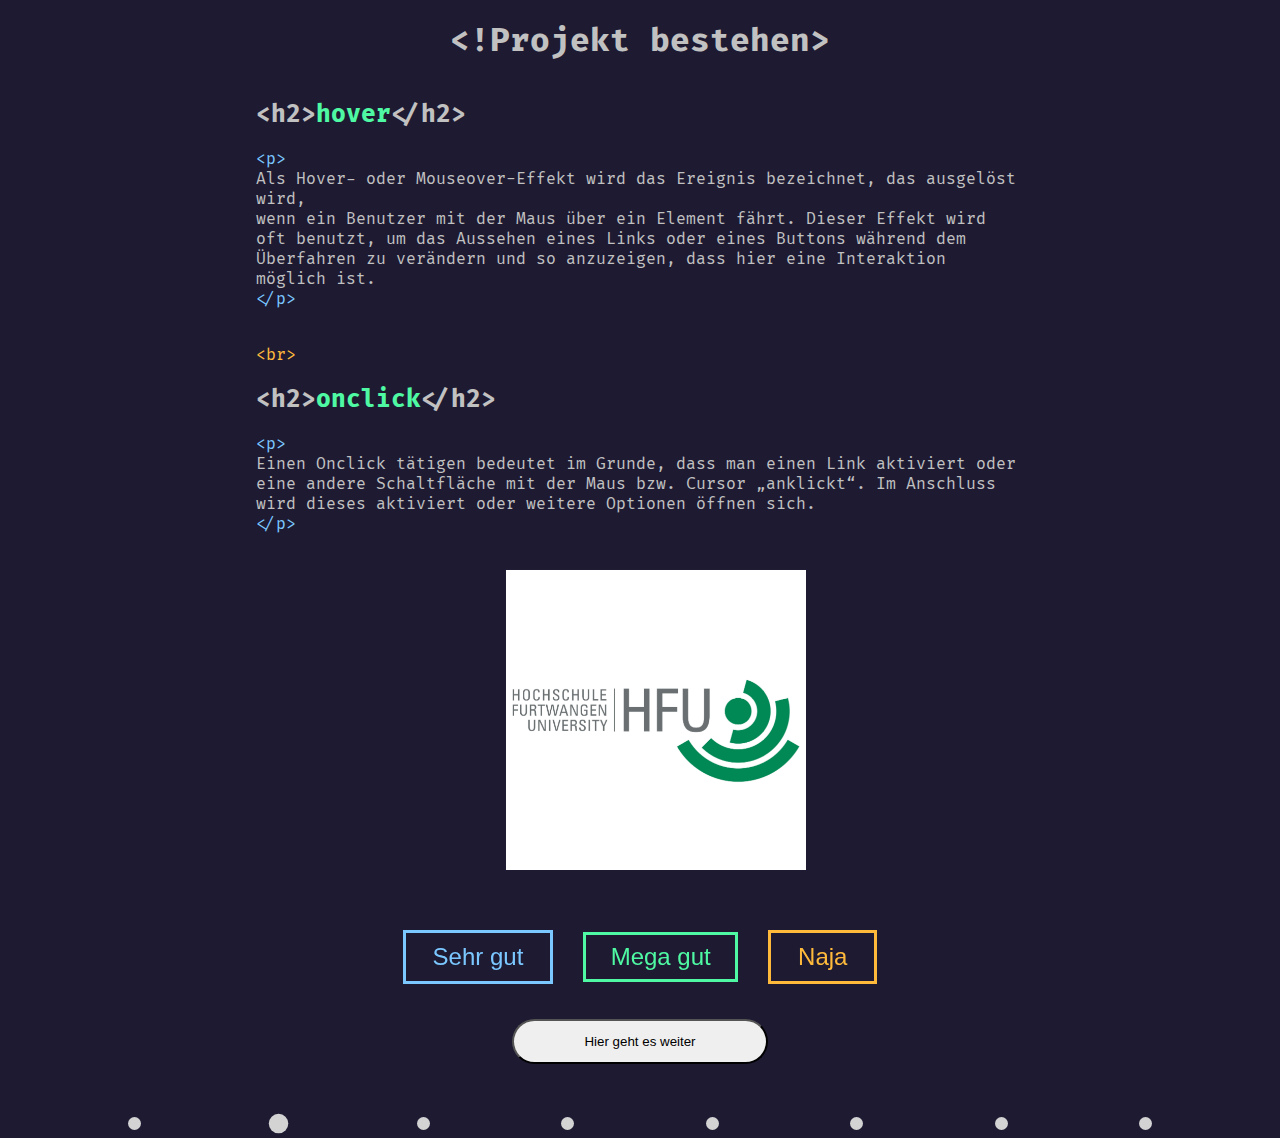
<file: Webseite/hover.html>
<!DOCTYPE html>
<html lang="de">
    <head>
        <meta charset="UTF-8" />
        <title>Hover</title>
        <link rel="stylesheet" href="CSS/style.css">
        <link rel="stylesheet" href="CSS/hover.css">

        
    </head>
    <body>
        <div class="box">
            <h1 class="center">&lt;!Projekt bestehen&gt;</h1>
            <h2>&lt;h2&gt;<span class="green">hover</span>&lt;/h2&gt;</h2>
            <p> 
                <span class="blue">&lt;p&gt;</span>
                <br>Als Hover- oder Mouseover-Effekt wird das Ereignis bezeichnet, das ausgelöst wird,<br>
                wenn ein Benutzer mit der Maus über ein Element fährt. Dieser Effekt wird oft benutzt, 
                um das Aussehen eines Links oder eines Buttons während dem Überfahren zu verändern
                und so anzuzeigen, dass hier eine Interaktion möglich ist.<br>
                <span class="blue">&lt;/p&gt;</span>
            </p>
            <br>
            <span class="orange">&lt;br&gt;</span>
            <br>
            <h2>&lt;h2&gt;<span class="green">onclick</span>&lt;/h2&gt;</h2>
            <p> 
                <span class="blue">&lt;p&gt;</span> 
                <br>Einen Onclick tätigen bedeutet im Grunde, dass man einen Link aktiviert oder eine andere
                Schaltfläche mit der Maus bzw. Cursor „anklickt“. Im Anschluss wird dieses aktiviert oder weitere Optionen öffnen sich.<br>
                <span class="blue">&lt;/p&gt;</span>             
            </p>
            <br>
            <div class="box2">
                <span class="box3" style="margin-right: 35%;">
                    <img src="Bild/images.jpg" alt="Bild" width="300" height="300">
                    <img src="Bild/images2.jpg" alt="Bild"  width="300" height="300">
                </span>
            </div>
            <br>
            <br>
            <div id="buttoncontainer" class="container">
                <button class="btn">&nbsp;Sehr gut&nbsp;</button>
                <button class="btn2"><span>&nbsp;Mega gut&nbsp;</span></button>
                <button class="no-btn" id="najabutton">&nbsp;Naja&nbsp;</button>
            </div>
            <div class="center">
                <form action="buttons.html">
                    <button type="submit" class="pointer">Hier geht es weiter</button>
                </form>
            </div>
        </div>
        <footer>
            <nav>
                <div class="circlenav"></div>
                <div class="circlenav active"></div>
                <div class="circlenav"></div>
                <div class="circlenav"></div>
                <div class="circlenav"></div>
                <div class="circlenav"></div>
                <div class="circlenav"></div>
                <div class="circlenav"></div>
            </nav>
        </footer>
        <script src="Script/hover.js"></script>
    </body>
</file>
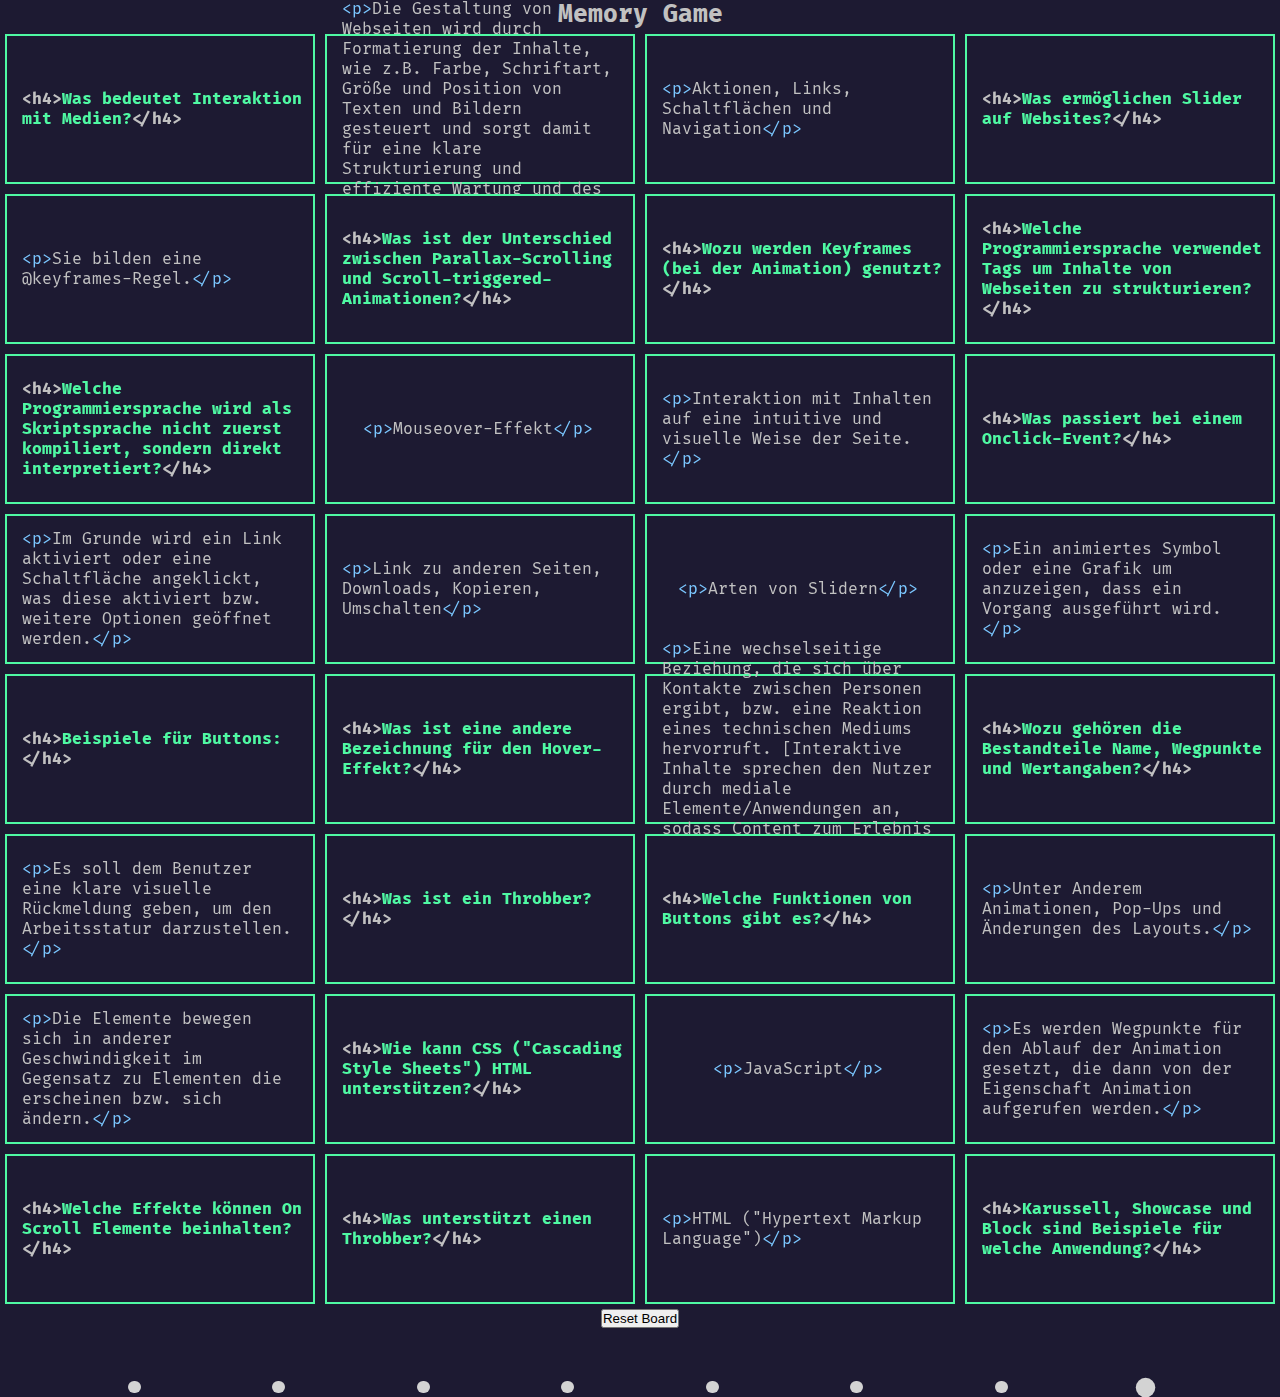
<file: Webseite/quiz.html>
<!DOCTYPE html>
<html lang="de">

<head>
  <meta charset="UTF-8">
  <meta http-equiv="X-UA-Compatible" content="IE=edge">
  <meta name="viewport" content="width=device-width, initial-scale=1.0">
  <title>Memory</title>
  <base href="../">
  <link rel="stylesheet" href="./Webseite/CSS/style.css">
  <link rel="stylesheet" href="./Webseite/CSS/quiz.css">
  <script src="./Webseite/Script/quiz.js" defer></script>
</head>

<body>

  <div>
    <!--<div class="container">!-->
      <h2 class="center">Memory Game</h2>
      <section class="memory-game">
        <div class="memory-card" data-framework="question-1">
          <img class="front-face" src="./Webseite/Bild/Karten Png/Unicorn Karte.png" alt="Unicorn" />
          <!-- <img class="back-face" src="./Webseite/Bild/Karten Png/Asset 1@300x.png" alt="Frage 1" /> -->
          <span class="back-face">
            <div class="card-content">
              <!--<div class="card-text">-->
                <h4>&lt;h4&gt;<span class="green">Was bedeutet Interaktion mit Medien?</span>&lt;/h4&gt;</h4>
              <!--</div>-->
            </div>
          </span>
        </div>
        <div class="memory-card" data-framework="answer-1">
          <img class="front-face" src="./Webseite/Bild/Karten Png/Unicorn Karte.png" alt="Unicorn" />
          <!-- <img class="back-face" src="./Webseite/Bild/Karten Png/Asset 2@300x.png" alt="Frage 2" /> -->
          <span class="back-face">
            <div class="card-content"> 
              <!--<div class="card-text">-->
                 <p>
                    <span class="blue">&lt;p&gt;</span>Eine wechselseitige Beziehung, die sich über Kontakte zwischen Personen ergibt, bzw. eine Reaktion eines technischen Mediums hervorruft. [Interaktive Inhalte sprechen den Nutzer durch mediale Elemente/Anwendungen an, sodass Content zum Erlebnis wird.]<span class="blue">&lt;/p&gt;</span>
                 </p>
              <!--</div>-->
            </div>
          </span>
        </div>

        <div class="memory-card" data-framework="question-2">
          <img class="front-face" src="./Webseite/Bild/Karten Png/Unicorn Karte.png" alt="Unicorn" />
          <!-- <img class="back-face" src="./Webseite/Bild/Karten Png/Asset 3@300x.png" alt="Frage 3" /> -->
          <span class="back-face">
            <div class="card-content">
              <!--<div class="card-text">-->
                <h4>&lt;h4&gt;<span class="green">Welche Programmiersprache verwendet Tags um Inhalte von Webseiten zu strukturieren?</span>&lt;/h4&gt;</h4>
              <!--</div>-->
            </div>
          </span>
        </div>
        <div class="memory-card" data-framework="answer-2">
          <img class="front-face" src="./Webseite/Bild/Karten Png/Unicorn Karte.png" alt="Unicorn" />
          <!-- <img class="back-face" src="./Webseite/Bild/Karten Png/Asset 4@300x.png" alt="Frage 4" /> -->
          <span class="back-face">
            <div class="card-content"> 
               <!--<div class="card-text">-->
                <p>
                  <span class="blue">&lt;p&gt;</span>HTML ("Hypertext Markup Language")<span class="blue">&lt;/p&gt;</span>
                </p>
               <!--</div>-->
            </div>
          </span>
        </div>

        <div class="memory-card" data-framework="question-3">
          <img class="front-face" src="./Webseite/Bild/Karten Png/Unicorn Karte.png" alt="Unicorn" />
          <!-- <img class="back-face" src="./Webseite/Bild/Karten Png/Asset 5@300x.png" alt="Frage 5" /> -->
          <span class="back-face">
            <div class="card-content">
              <h4>&lt;h4&gt;<span class="green">Wie kann CSS ("Cascading Style Sheets") HTML unterstützen?</span>&lt;/h4&gt;</h4>
            </div>
          </span>
        </div>
        <div class="memory-card" data-framework="answer-3">
          <img class="front-face" src="./Webseite/Bild/Karten Png/Unicorn Karte.png" alt="Unicorn" />
          <!-- <img class="back-face" src="./Webseite/Bild/Karten Png/Asset 6@300x.png" alt="Frage 6" /> -->
          <span class="back-face">
            <div class="card-content">
              <p>
                <span class="blue">&lt;p&gt;</span>Die Gestaltung von Webseiten wird durch Formatierung der Inhalte, wie z.B. Farbe, Schriftart, Größe und Position von Texten und Bildern gesteuert und sorgt damit für eine klare Strukturierung und effiziente Wartung und des Designs.<span class="blue">&lt;/p&gt;</span>
              </p>
            </div>
          </span>
        </div>

        <div class="memory-card" data-framework="question-4">
          <img class="front-face" src="./Webseite/Bild/Karten Png/Unicorn Karte.png" alt="Unicorn" />
          <!-- <img class="back-face" src="./Webseite/Bild/Karten Png/Asset 7@300x.png" alt="Frage 7" /> -->
          <span class="back-face">
            <div class="card-content">
              <h4>&lt;h4&gt;<span class="green">Welche Programmiersprache wird als Skriptsprache nicht zuerst kompiliert, sondern direkt interpretiert?</span>&lt;/h4&gt;</h4>
            </div>
          </span>
        </div>
        <div class="memory-card" data-framework="answer-4">
          <img class="front-face" src="./Webseite/Bild/Karten Png/Unicorn Karte.png" alt="Unicorn" />
          <!-- <img class="back-face" src="./Webseite/Bild/Karten Png/Asset 8@300x.png" alt="Frage 8" /> -->
          <span class="back-face">
            <div class="card-content">
              <p>
                <span class="blue">&lt;p&gt;</span>JavaScript<span class="blue">&lt;/p&gt;</span>
              </p>
            </div>
          </span>
        </div>

        <div class="memory-card" data-framework="question-5">
          <img class="front-face" src="./Webseite/Bild/Karten Png/Unicorn Karte.png" alt="Unicorn" />
          <!-- <img class="back-face" src="./Webseite/Bild/Karten Png/Asset 9@300x.png" alt="Frage 9" /> -->
          <span class="back-face">
            <div class="card-content">
              <h4>&lt;h4&gt;<span class="green">Was ist eine andere Bezeichnung für den Hover-Effekt?</span>&lt;/h4&gt;</h4>
            </div>
            </span>
        </div>
        <div class="memory-card" data-framework="answer-5">
          <img class="front-face" src="./Webseite/Bild/Karten Png/Unicorn Karte.png" alt="Unicorn" />
          <!-- <img class="back-face" src="./Webseite/Bild/Karten Png/Asset 10@300x.png" alt="Frage 10" /> -->
          <span class="back-face">
            <div class="card-content">
              <p>
                <span class="blue">&lt;p&gt;</span>Mouseover-Effekt<span class="blue">&lt;/p&gt;</span>
              </p>
            </div>
          </span>
        </div>

        <div class="memory-card" data-framework="question-6">
          <img class="front-face" src="./Webseite/Bild/Karten Png/Unicorn Karte.png" alt="Unicorn" />
          <!-- <img class="back-face" src="./Webseite/Bild/Karten Png/Asset 11@300x.png" alt="Frage 11" /> -->
          <span class="back-face">
            <div class="card-content">
              <h4>&lt;h4&gt;<span class="green">Was passiert bei einem Onclick-Event?</span>&lt;/h4&gt;</h4>
            </div>
          </span>
        </div>
        <div class="memory-card" data-framework="answer-6">
          <img class="front-face" src="./Webseite/Bild/Karten Png/Unicorn Karte.png" alt="Unicorn" />
          <!-- <img class="back-face" src="./Webseite/Bild/Karten Png/Asset 12@300x.png" alt="Frage 12" /> -->
          <span class="back-face">
            <div class="card-content">
              <p>
                <span class="blue">&lt;p&gt;</span>Im Grunde wird ein Link aktiviert oder eine Schaltfläche angeklickt, was diese aktiviert bzw. weitere Optionen geöffnet werden.<span class="blue">&lt;/p&gt;</span>
              </p>
            </div>
          </span>
        </div>
        
        <div class="memory-card" data-framework="question-7">
          <img class="front-face" src="./Webseite/Bild/Karten Png/Unicorn Karte.png" alt="Unicorn" />
          <!-- <img class="back-face" src="./Webseite/Bild/Karten Png/Asset 13@300x.png" alt="Frage 13" /> -->
          <span class="back-face">
            <div class="card-content">
              <h4>&lt;h4&gt;<span class="green">Welche Funktionen von Buttons gibt es?</span>&lt;/h4&gt;</h4>
            </div>
          </span>
        </div>
        <div class="memory-card" data-framework="answer-7">
          <img class="front-face" src="./Webseite/Bild/Karten Png/Unicorn Karte.png" alt="Unicorn" />
          <!-- <img class="back-face" src="./Webseite/Bild/Karten Png/Asset 14@300x.png" alt="Frage 14" /> -->
          <span class="back-face">
            <div class="card-content">
              <p>
                <span class="blue">&lt;p&gt;</span>Aktionen, Links, Schaltflächen und Navigation<span class="blue">&lt;/p&gt;</span>
              </p>
            </div>
            </span>
        </div>

        <div class="memory-card" data-framework="question-8">
          <img class="front-face" src="./Webseite/Bild/Karten Png/Unicorn Karte.png" alt="Unicorn" />
          <!-- <img class="back-face" src="./Webseite/Bild/Karten Png/Asset 15@300x.png" alt="Frage 15" /> -->
          <span class="back-face">
            <div class="card-content">
              <h4>&lt;h4&gt;<span class="green">Beispiele für Buttons:</span>&lt;/h4&gt;</h4>
            </div>
          </span>
        </div>
        <div class="memory-card" data-framework="answer-8">
          <img class="front-face" src="./Webseite/Bild/Karten Png/Unicorn Karte.png" alt="Unicorn" />
          <!-- <img class="back-face" src="./Webseite/Bild/Karten Png/Asset 16@300x.png" alt="Frage 16" /> -->
          <span class="back-face">
            <div class="card-content">
              <p>
                <span class="blue">&lt;p&gt;</span>Link zu anderen Seiten, Downloads, Kopieren, Umschalten<span class="blue">&lt;/p&gt;</span>
              </p>
            </div> 
          </span>
        </div>

        <div class="memory-card" data-framework="question-9">
          <img class="front-face" src="./Webseite/Bild/Karten Png/Unicorn Karte.png" alt="Unicorn" />
          <!-- <img class="back-face" src="./Webseite/Bild/Karten Png/Asset 17@300x.png" alt="Frage 17" /> -->
          <span class="back-face">
            <div class="card-content"> 
              <h4>&lt;h4&gt;<span class="green">Was ermöglichen Slider auf Websites?</span>&lt;/h4&gt;</h4>
            </div> 
          </span>
        </div>
        <div class="memory-card" data-framework="answer-9">
          <img class="front-face" src="./Webseite/Bild/Karten Png/Unicorn Karte.png" alt="Unicorn" />
          <!-- <img class="back-face" src="./Webseite/Bild/Karten Png/Asset 18@300x.png" alt="Frage 18" /> -->
          <span class="back-face">
            <div class="card-content"> 
              <p>
                <span class="blue">&lt;p&gt;</span>Interaktion mit Inhalten auf eine intuitive und visuelle Weise der Seite.<span class="blue">&lt;/p&gt;</span>
              </p>
            </div> 
          </span>
        </div>

        <div class="memory-card" data-framework="question-10">
          <img class="front-face" src="./Webseite/Bild/Karten Png/Unicorn Karte.png" alt="Unicorn" />
          <!-- <img class="back-face" src="./Webseite/Bild/Karten Png/Asset 19@300x.png" alt="Frage 19" /> -->
          <span class="back-face">
            <div class="card-content">
              <h4>&lt;h4&gt;<span class="green">Karussell, Showcase und Block sind Beispiele für welche Anwendung?</span>&lt;/h4&gt;</h4>
            </div>
          </span>
        </div>
        <div class="memory-card" data-framework="answer-10">
          <img class="front-face" src="./Webseite/Bild/Karten Png/Unicorn Karte.png" alt="Unicorn" />
          <!-- <img class="back-face" src="./Webseite/Bild/Karten Png/Asset 20@300x.png" alt="Frage 20" /> -->
          <span class="back-face">
            <div class="card-content">
              <p>
                <span class="blue">&lt;p&gt;</span>Arten von Slidern<span class="blue">&lt;/p&gt;</span>
              </p>
            </div>
          </span>
        </div>

        <div class="memory-card" data-framework="question-11">
          <img class="front-face" src="./Webseite/Bild/Karten Png/Unicorn Karte.png" alt="Unicorn" />
          <!-- <img class="back-face" src="./Webseite/Bild/Karten Png/Asset 21@300x.png" alt="Frage 21" /> -->
          <span class="back-face">
            <div class="card-content">
              <h4>&lt;h4&gt;<span class="green">Wozu werden Keyframes (bei der Animation) genutzt?</span>&lt;/h4&gt;</h4>
            </div>
          </span>
        </div>
        <div class="memory-card" data-framework="answer-11">
          <img class="front-face" src="./Webseite/Bild/Karten Png/Unicorn Karte.png" alt="Unicorn" />
          <!-- <img class="back-face" src="./Webseite/Bild/Karten Png/Asset 22@300x.png" alt="Frage 22" /> -->
          <span class="back-face">
            <div class="card-content">
              <p>
                <span class="blue">&lt;p&gt;</span>Es werden Wegpunkte für den Ablauf der Animation gesetzt, die dann von der Eigenschaft Animation aufgerufen werden.<span class="blue">&lt;/p&gt;</span>
              </p>
            </div>
          </span>
        </div>

        <div class="memory-card" data-framework="question-12">
          <img class="front-face" src="./Webseite/Bild/Karten Png/Unicorn Karte.png" alt="Unicorn" />
          <!-- <img class="back-face" src="./Webseite/Bild/Karten Png/Asset 23@300x.png" alt="Frage 23" /> -->
          <span class="back-face">
            <div class="card-content">
              <h4>&lt;h4&gt;<span class="green">Wozu gehören die Bestandteile Name, Wegpunkte und Wertangaben?</span>&lt;/h4&gt;</h4>
            </div>
          </span>
        </div>
        <div class="memory-card" data-framework="answer-12">
          <img class="front-face" src="./Webseite/Bild/Karten Png/Unicorn Karte.png" alt="Unicorn" />
          <!-- <img class="back-face" src="./Webseite/Bild/Karten Png/Asset 24@300x.png" alt="Frage 24" /> -->
          <span class="back-face">
            <div class="card-content">
              <p>
                <span class="blue">&lt;p&gt;</span>Sie bilden eine @keyframes-Regel.<span class="blue">&lt;/p&gt;</span>
              </p>
            </div>
          </span>
        </div>

        <div class="memory-card" data-framework="question-13">
          <img class="front-face" src="./Webseite/Bild/Karten Png/Unicorn Karte.png" alt="Unicorn" />
          <!-- <img class="back-face" src="./Webseite/Bild/Karten Png/Asset 25@300x.png" alt="Frage 25" /> -->
          <span class="back-face">
            <div class="card-content">
              <h4>&lt;h4&gt;<span class="green">Welche Effekte können On Scroll Elemente beinhalten?</span>&lt;/h4&gt;</h4>
            </div>
          </span>
        </div>
        <div class="memory-card" data-framework="answer-13">
          <img class="front-face" src="./Webseite/Bild/Karten Png/Unicorn Karte.png" alt="Unicorn" />
          <!-- <img class="back-face" src="./Webseite/Bild/Karten Png/Asset 26@300x.png" alt="Frage 26" /> -->
          <span class="back-face">
            <div class="card-content">
              <p>
                <span class="blue">&lt;p&gt;</span>Unter Anderem Animationen, Pop-Ups und Änderungen des Layouts.<span class="blue">&lt;/p&gt;</span>
              </p>
            </div>
          </span>
        </div>

        <div class="memory-card" data-framework="question-14">
          <img class="front-face" src="./Webseite/Bild/Karten Png/Unicorn Karte.png" alt="Unicorn" />
          <!-- <img class="back-face" src="./Webseite/Bild/Karten Png/Asset 27@300x.png" alt="Frage 27" /> -->
          <span class="back-face">
            <div class="card-content">
              <h4>&lt;h4&gt;<span class="green">Was ist der Unterschied zwischen Parallax-Scrolling und Scroll-triggered-Animationen?</span>&lt;/h4&gt;</h4>
            </div>
          </span>
        </div>
        <div class="memory-card" data-framework="answer-14">
          <img class="front-face" src="./Webseite/Bild/Karten Png/Unicorn Karte.png" alt="Unicorn" />
          <!-- <img class="back-face" src="./Webseite/Bild/Karten Png/Asset 28@300x.png" alt="Frage 28" /> -->
          <span class="back-face">
            <div class="card-content">
              <p>
                <span class="blue">&lt;p&gt;</span>Die Elemente bewegen sich in anderer Geschwindigkeit im Gegensatz zu Elementen die erscheinen bzw. sich ändern.<span class="blue">&lt;/p&gt;</span>
              </p>
            </div>
          </span>
        </div>

        <div class="memory-card" data-framework="question-15">
          <img class="front-face" src="./Webseite/Bild/Karten Png/Unicorn Karte.png" alt="Unicorn" />
          <!-- <img class="back-face" src="./Webseite/Bild/Karten Png/Asset 29@300x.png" alt="Frage 29" /> -->
          <span class="back-face">
            <div class="card-content">
              <h4>&lt;h4&gt;<span class="green">Was unterstützt einen Throbber?</span>&lt;/h4&gt;</h4>
            </div>
          </span>
        </div>
        <div class="memory-card" data-framework="answer-15">
          <img class="front-face" src="./Webseite/Bild/Karten Png/Unicorn Karte.png" alt="Unicorn" />
          <!-- <img class="back-face" src="./Webseite/Bild/Karten Png/Asset 30@300x.png" alt="Frage 30" /> -->
          <span class="back-face">
            <div class="card-content">
              <p>
                <span class="blue">&lt;p&gt;</span>Es soll dem Benutzer eine klare visuelle Rückmeldung geben, um den Arbeitsstatur darzustellen.<span class="blue">&lt;/p&gt;</span>
              </p>
            </div>
          </span>
        </div>

        <div class="memory-card" data-framework="question-16">
          <img class="front-face" src="./Webseite/Bild/Karten Png/Unicorn Karte.png" alt="Unicorn" />
          <!-- <img class="back-face" src="./Webseite/Bild/Karten Png/Asset 31@300x.png" alt="Frage 31" /> -->
          <span class="back-face">
            <div class="card-content">
              <h4>&lt;h4&gt;<span class="green">Was ist ein Throbber?</span>&lt;/h4&gt;</h4>
            </div>
          </span>
        </div>
        <div class="memory-card" data-framework="answer-16">
          <img class="front-face" src="./Webseite/Bild/Karten Png/Unicorn Karte.png" alt="Unicorn" />
          <!-- <img class="back-face" src="./Webseite/Bild/Karten Png/Asset 32@300x.png" alt="Frage 32" /> -->
          <span class="back-face">
            <div class="card-content">
              <p>
                <span class="blue">&lt;p&gt;</span>Ein animiertes Symbol oder eine Grafik um anzuzeigen, dass ein Vorgang ausgeführt wird.<span class="blue">&lt;/p&gt;</span>
              </p>
            </div>
          </span>
        </div>
      </section>
    <!--</div>!-->
  </div>



  <button onclick="clearLocalStorage()" class="resetButton">Reset Board</button>


  <footer>
    <nav>
        <div class="circlenav"></div>
        <div class="circlenav"></div>
        <div class="circlenav"></div>
        <div class="circlenav"></div>
        <div class="circlenav"></div>
        <div class="circlenav"></div>
        <div class="circlenav"></div>
        <div class="circlenav active"></div>
    </nav>
  </footer>

  <!-- POP UP  -->

  <div id="myPopup" class="popup">
    <span class="close" onclick="closePopup()"> &times; </span>
    <h2 class="orange">Für jedes richtige Paar gibt es ein Random Fakt:</h2>
    <p id="random-fact"></p>
</div>


<!-- POP UP  -->


</body>

</html>
</file>
<file: Webseite/CSS/style.css>
@font-face {
    font-family: 'Fira Code';
    src: url('../Schriftart/woff2/FiraCode-Regular.woff2') format('woff2');
    font-weight: normal;
    font-style: normal;
}

@font-face {
    font-family: 'Fira Code';
    src: url('../Schriftart/woff2/FiraCode-Bold.woff2') format('woff2');
    font-weight: bold;
    font-style: normal;
}

body{
    background-color: #1d1a32;
    color: #c1c1c1;
    font-family: 'Fira Code';
}

h1{
    margin-bottom: 3vw;
}

.circlenav{
    margin-top: 3vh;
    height: 1vw;
    width: 1vw;
    border-radius: 50px;
    background-color: lightgray;
   
}

.box{
    width: 60vw;
    margin: 0 auto;
}

.pointer{
    cursor: pointer;
    margin-top: 2vw;
}

.center{
    text-align: center;
}

.center button{
    width: 20vw;
    height: 5vh;
    border-radius: 2vw;
}

nav{
    display: flex;
    width: 80vw;
    justify-content: space-between;
    margin: 0 auto;
    margin-top: 2vw;
}

.active{
    transform: scale(1.50);
}

.green{
    color: #4ff9a3;
}

.orange{
    color: #ffba3c;
}

.blue{
    color: #7bc7ff;
}

.grey{
    color: #c1c1c1;
}

.link{
    text-decoration: none;
    color: #c1c1c1;
}



@media screen and (min-width: 1024px) {
    font{
      font-size: 60px ;
    }
  }
 
  @media screen and (min-width: 720px) {
    font{
      font-size: 50px ;
    }
  }
</file>
<file: Webseite/CSS/hover.css>
/* Card */

.box2{
    display: flex;
    height: 20vw;
    width: 60vw;
    justify-content: center;
}

.box3 img{
    position: absolute;
    backface-visibility: hidden;
    transition: 1s;
}

.box3 img:nth-child(2){
    transform: rotateY(180deg);
}

.box3:hover img:nth-child(2){
    transform: rotateY(0deg);
}

.box3:hover img:nth-child(1){
    transform: rotateY(-180deg);
}


/* Button 1 */

.container{
    text-align: center;
    position: relative;
    width: fit-content;
    margin-left: auto;
    margin-right: auto;
    display: flex;
    gap: 30px;
    display: block;
}

.btn{
    border: 3px solid #7bc7ff;
    color: #7bc7ff;
    background: none;
    padding: 10px 20px;
    font-size: 1.5em;
    cursor: pointer;
    margin: 10px;
    transition: 0.8s;
    position: relative;
    overflow: hidden;
    margin-top: 5vw;
}

.btn:hover{
    color: #ffffff;
}

.btn::before{
    content: '';
    position: absolute;
    left: 0;
    width: 100%;
    height: 0%;
    background: #7bc7ff;
    z-index: -1;
    transition: 0.8s;
    bottom: 0;
    border-radius: 50% 50% 0 0;
}

.btn:hover::before{
    height: 180%;
}


/* Button 2 */

.btn2{
    position: relative;
    background: #4ff9a3;
    color: #4ff9a3;
    border: 1px solid #4ff9a3;
    text-decoration: none;
    font-size: 1.5em;
    font-weight: 400;
    padding: 10px 20px;
    margin: 10px;
    transition: 0.5s;
    margin-top: 5vw;
}

.btn2:hover{
    background: #4ff9a3;
    color: #4ff9a3;
    letter-spacing: 0.5em;
    box-shadow: 0 0 35px #4ff9a3;
}

.btn2::before{
    content: "";
    position: absolute;
    inset: 2px;
    background: #1d1a32;
}

.btn2 span{
    position: relative;
    z-index: 1;
}


/* Button 3 */

.no-btn{
    position: unset;
    padding: 10px 20px;
    margin: 10px;
    border: 3px solid #ffba3c;
    font-size: 1.5em;
    font-weight: 400;
    background: #1d1a32;
    color: #ffba3c;
    outline: none;
    cursor: pointer;
    margin-top: 5vw;
}
</file>
